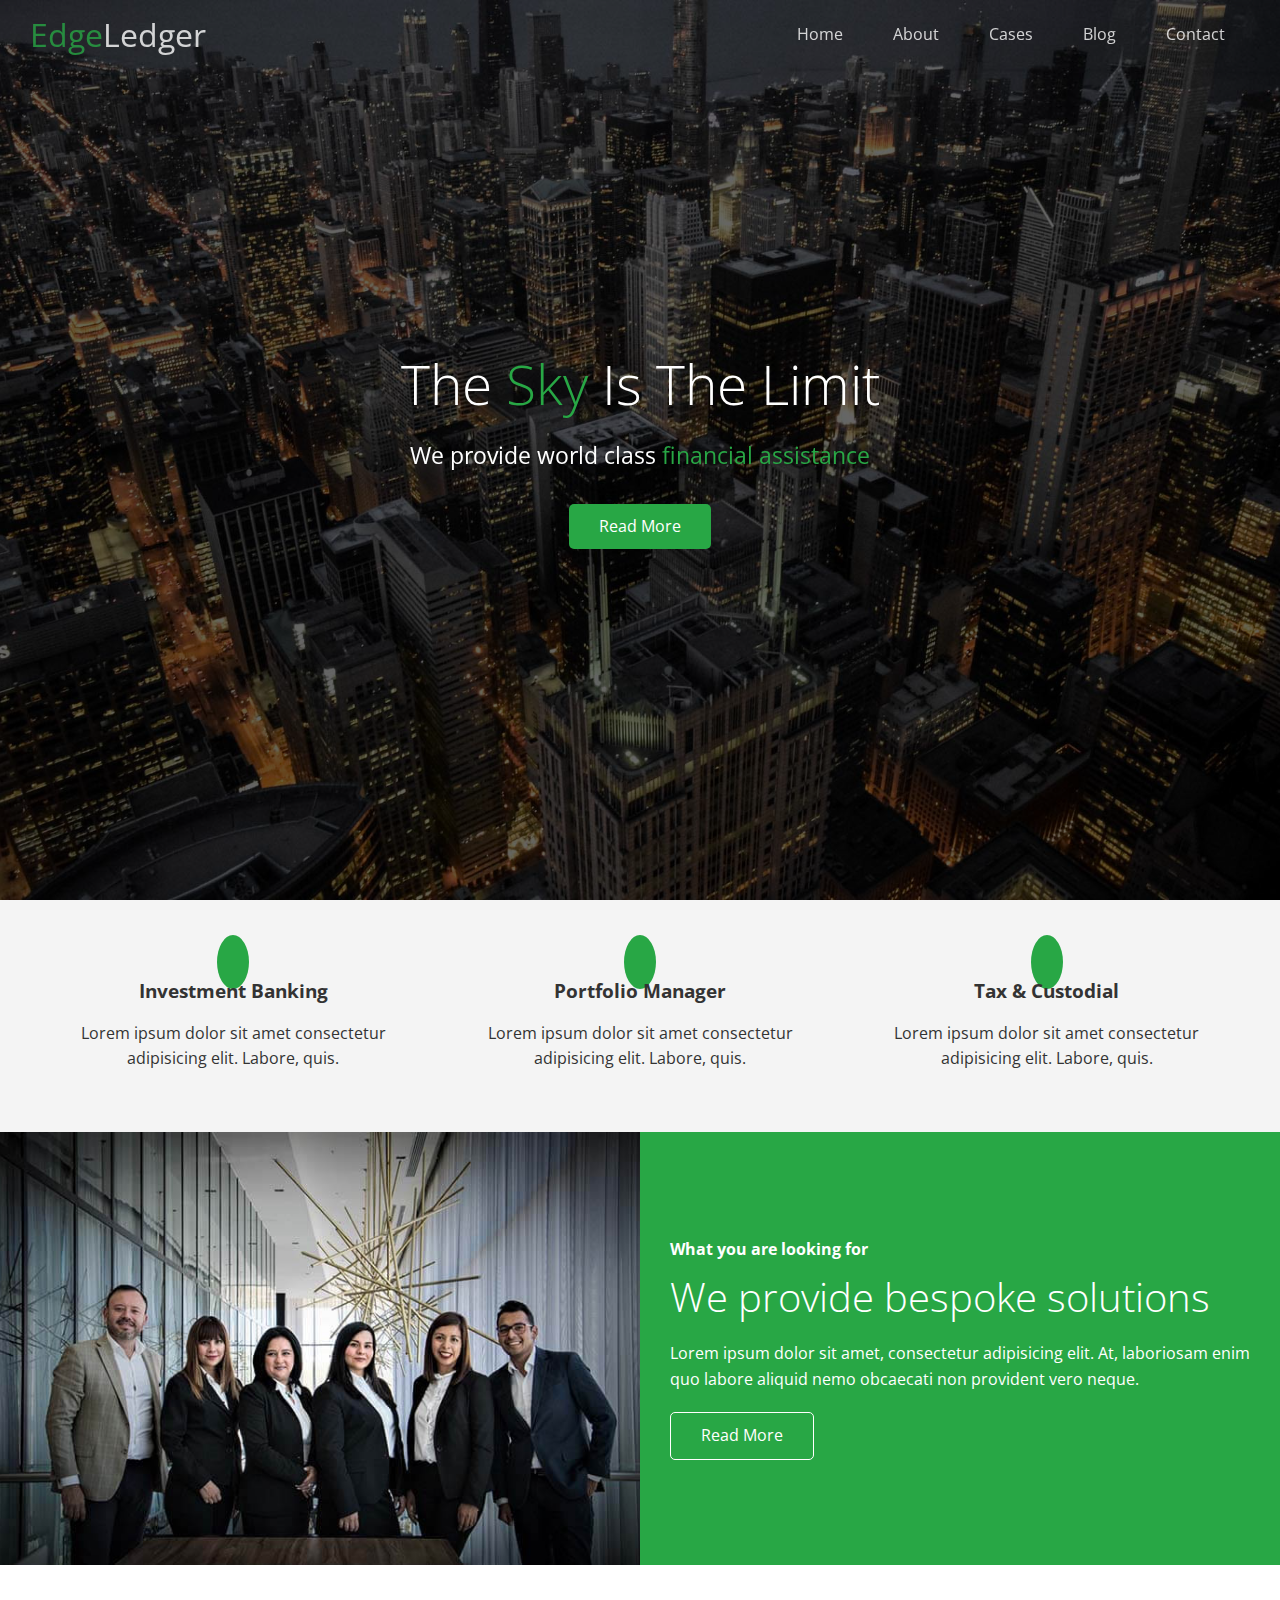
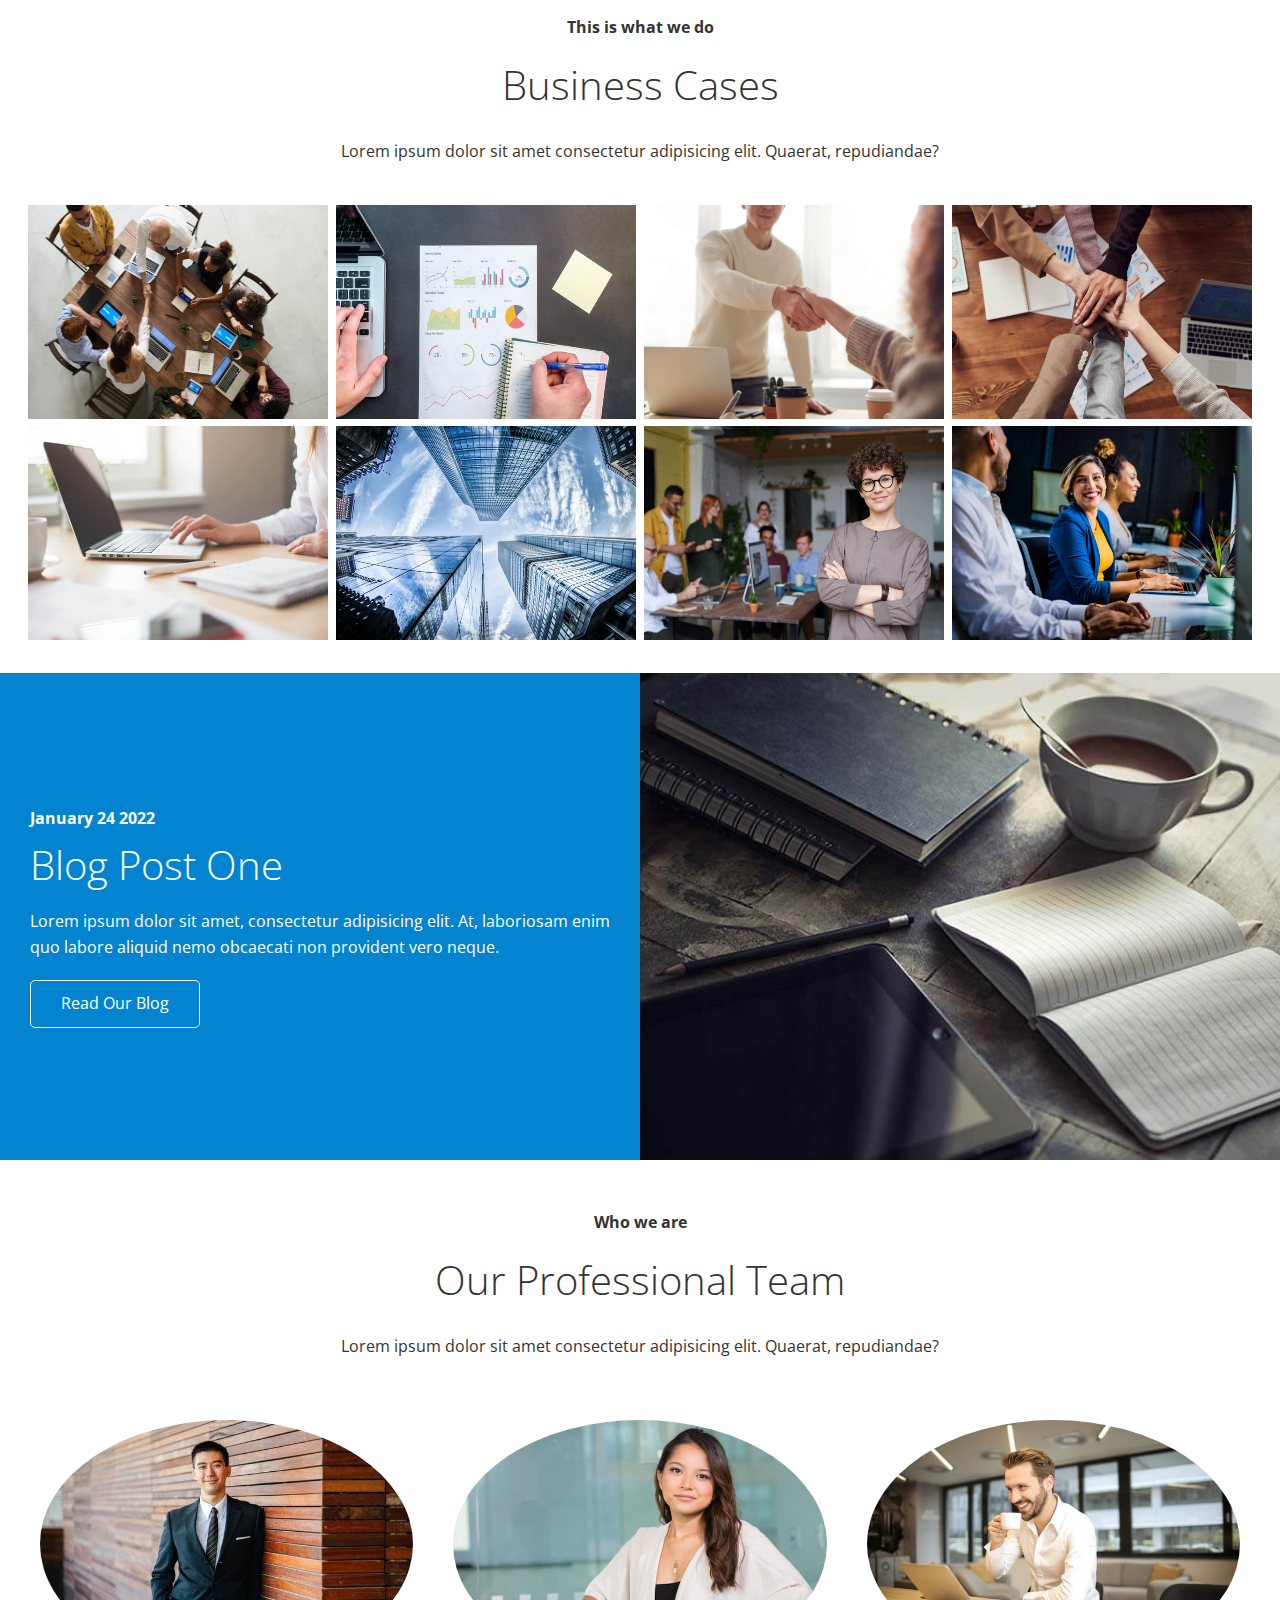
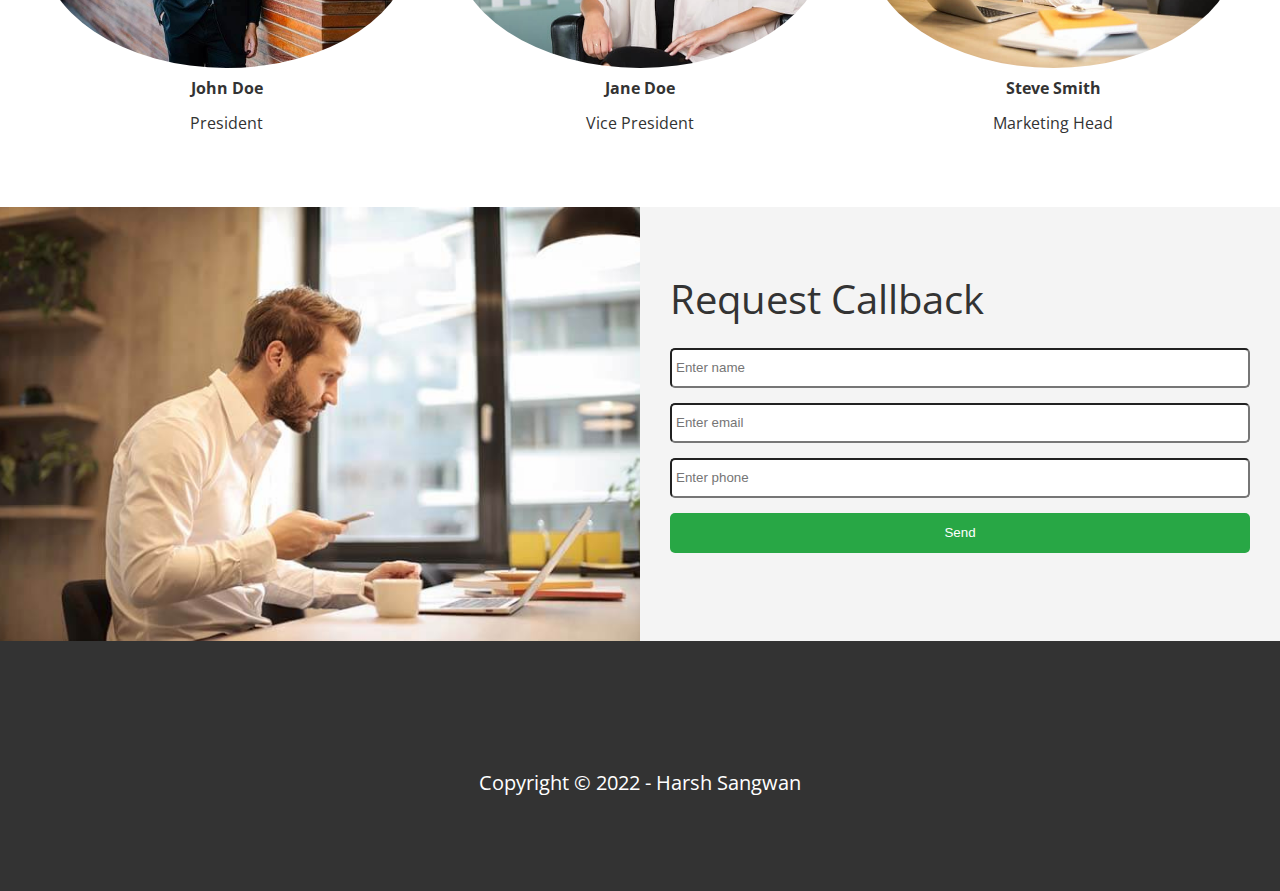
<file: index.html>
<!DOCTYPE html>
<html lang="en">

<head>
    <meta charset="UTF-8">
    <meta http-equiv="X-UA-Compatible" content="IE=edge">
    <meta name="viewport" content="width=device-width, initial-scale=1.0">

    <link rel="stylesheet" href="https://cdnjs.cloudflare.com/ajax/libs/font-awesome/6.0.0-beta3/css/all.min.css"
        integrity="sha512-Fo3rlrZj/k7ujTnHg4CGR2D7kSs0v4LLanw2qksYuRlEzO+tcaEPQogQ0KaoGN26/zrn20ImR1DfuLWnOo7aBA=="
        crossorigin="anonymous" referrerpolicy="no-referrer" />
    <link rel="shortcut icon" type="image/x-icon" href="Assets/Images/favicon.ico">
    <link rel="stylesheet" href="Assets/CSS/lightbox.min.css">
    <link rel="stylesheet" href="Assets/CSS/utility.css">
    <link rel="stylesheet" href="Assets/CSS/style.css">


    <script src="https://code.jquery.com/jquery-3.6.0.min.js"
        integrity="sha256-/xUj+3OJU5yExlq6GSYGSHk7tPXikynS7ogEvDej/m4=" crossorigin="anonymous"></script>
    <script src="Scripts/effects.js" defer></script>
    <script src="Scripts/lightbox.min.js"></script>
    <title>Welcome to EdgeLedger</title>
</head>

<body id="home">

    <header class="hero">

        <!-- Navbar -->
        <div class="navbar top" id="navbar">
            <h1 class="logo">
                <span class="text-primary"><i class="fas fa-book-open"></i>
                    Edge</span>Ledger
            </h1>

            <nav>
                <ul>
                    <li><a href="#home">Home</a></li>
                    <li><a href="#about">About</a></li>
                    <li><a href="#cases">Cases</a></li>
                    <li><a href="#blog">Blog</a></li>
                    <li><a href="#contact">Contact</a></li>
                </ul>
            </nav>
        </div>

        <!-- Showcase content -->
        <div class="content">
            <h1>The <span class="text-primary">Sky</span> Is The Limit</h1>
            <p>We provide world class <span class="text-primary">financial assistance</span></p>
            <a href="#about" class="btn"><i class="fas fa-chevron-right"></i>Read More</a>
        </div>
    </header>

    <main>

        <!-- About : Icons -->
        <section id="about" class="icons bg-light">

            <div class="flex-items">

                <div>
                    <i class="fas fas fa-university fa-2x"></i>

                    <div>
                        <h3>Investment Banking</h3>
                        <p>Lorem ipsum dolor sit amet consectetur adipisicing elit. Labore, quis.</p>
                    </div>
                </div>

                <div>
                    <i class="fas fas fas fa-book-reader fa-2x"></i>

                    <div>
                        <h3>Portfolio Manager</h3>
                        <p>Lorem ipsum dolor sit amet consectetur adipisicing elit. Labore, quis.</p>
                    </div>
                </div>

                <div>
                    <i class="fas fas fas fa-pencil-alt fa-2x"></i>

                    <div>
                        <h3>Tax & Custodial</h3>
                        <p>Lorem ipsum dolor sit amet consectetur adipisicing elit. Labore, quis.</p>
                    </div>
                </div>

            </div>
        </section>

        <!-- About : Solutions-->
        <div class="solutions flex-columns">

            <div class="row">

                <div class="column">

                    <div class="column-1">
                        <img src="Assets/Images/home/people.jpg" alt="">
                    </div>

                </div>

                <div class="column">

                    <div class="column-2 bg-primary">
                        <h4>What you are looking for</h4>
                        <h2>We provide bespoke solutions</h2>
                        <p>Lorem ipsum dolor sit amet, consectetur adipisicing elit. At, laboriosam enim quo labore
                            aliquid nemo obcaecati non provident vero neque.</p>
                        <a href="#" class="btn btn-outline"><i class="fas fa-chevron"></i>Read More</a>
                    </div>

                </div>

            </div>
        </div>

        <!-- About : Cases-->
        <section id="cases" class="cases flex-grid section-padding">

            <header class="section-header">
                <h4>This is what we do</h4>
                <h2>Business Cases</h2>
                <p>Lorem ipsum dolor sit amet consectetur adipisicing elit. Quaerat, repudiandae?</p>
            </header>

            <div class="row">

                <div class="column">
                    <a href="Assets/Images/cases/cases1.jpg" data-lightbox="cases"
                        data-title="Lorem ipsum dolor sit amet consectetur adipisicing elit. Quaerat, repudiandae?">
                        <img src="Assets/Images/cases/cases1.jpg" alt="">
                    </a>
                    <a href="Assets/Images/cases/cases2.jpg" data-lightbox="cases"
                        data-title="Lorem ipsum dolor sit amet consectetur adipisicing elit. Quaerat, repudiandae?">
                        <img src="Assets/Images/cases/cases2.jpg" alt="">
                    </a>
                </div>

                <div class="column">
                    <a href="Assets/Images/cases/cases3.jpg" data-lightbox="cases"
                        data-title="Lorem ipsum dolor sit amet consectetur adipisicing elit. Quaerat, repudiandae?">
                        <img src="Assets/Images/cases/cases3.jpg" alt="">
                    </a>
                    <a href="Assets/Images/cases/cases4.jpg" data-lightbox="cases"
                        data-title="Lorem ipsum dolor sit amet consectetur adipisicing elit. Quaerat, repudiandae?">
                        <img src="Assets/Images/cases/cases4.jpg" alt="">
                    </a>
                </div>

                <div class="column">
                    <a href="Assets/Images/cases/cases5.jpg" data-lightbox="cases"
                        data-title="Lorem ipsum dolor sit amet consectetur adipisicing elit. Quaerat, repudiandae?">
                        <img src="Assets/Images/cases/cases5.jpg" alt="">
                    </a>
                    <a href="Assets/Images/cases/cases6.jpg" data-lightbox="cases"
                        data-title="Lorem ipsum dolor sit amet consectetur adipisicing elit. Quaerat, repudiandae?">
                        <img src="Assets/Images/cases/cases6.jpg" alt="">
                    </a>
                </div>

                <div class="column">
                    <a href="Assets/Images/cases/cases7.jpg" data-lightbox="cases"
                        data-title="Lorem ipsum dolor sit amet consectetur adipisicing elit. Quaerat, repudiandae?">
                        <img src="Assets/Images/cases/cases7.jpg" alt="">
                    </a>
                    <a href="Assets/Images/cases/cases8.jpg" data-lightbox="cases"
                        data-title="Lorem ipsum dolor sit amet consectetur adipisicing elit. Quaerat, repudiandae?">
                        <img src="Assets/Images/cases/cases8.jpg" alt="">
                    </a>
                </div>



            </div>
        </section>

        <!-- About : Blog-->
        <section id="blog" class="blog flex-columns flex-reverse">

            <div class="row">

                <div class="column">

                    <div class="column-1">
                        <img src="Assets/Images/home/blog.jpg" alt="">
                    </div>

                </div>

                <div class="column">

                    <div class="column-2 bg-secondary">
                        <h4>January 24 2022</h4>
                        <h2>Blog Post One</h2>
                        <p>Lorem ipsum dolor sit amet, consectetur adipisicing elit. At, laboriosam enim quo labore
                            aliquid nemo obcaecati non provident vero neque.</p>
                        <a href="blog.html" class="btn btn-outline"><i class="fas fa-chevron"></i>Read Our Blog</a>
                    </div>

                </div>

            </div>
        </section>

        <!-- Team -->
        <section id="team" class="team section-padding">

            <header class="section-header">
                <h4>Who we are</h4>
                <h2>Our Professional Team</h2>
                <p>Lorem ipsum dolor sit amet consectetur adipisicing elit. Quaerat, repudiandae?</p>
            </header>

            <div class="flex-items">

                <div>
                    <img src="Assets/Images/team/person1.jpg" alt="">
                    <h4>John Doe</h4>
                    <p>President</p>
                </div>

                <div>
                    <img src="Assets/Images/team/person2.jpg" alt="">
                    <h4>Jane Doe</h4>
                    <p>Vice President</p>
                </div>

                <div>
                    <img src="Assets/Images/team/person3.jpg" alt="">
                    <h4>Steve Smith</h4>
                    <p>Marketing Head</p>
                </div>
            </div>
        </section>

        <!-- Contact -->
        <div id="contact" class="contact flex-columns">

            <div class="row">

                <div class="column">

                    <div class="column-1">
                        <img src="Assets/Images/home/contact.jpg" alt="">
                    </div>

                </div>

                <div class="column">

                    <div class="column-2 bg-light">
                        <h2>Request Callback</h2>
                        <form action="process.php" method="POST" class="callback-form">

                            <div class="form-control">
                                <label for="name"></label>
                                <input type="text" name="name" id="name" placeholder="Enter name">
                            </div>

                            <div class="form-control">
                                <label for="email"></label>
                                <input type="email" name="email" id="email" placeholder="Enter email">
                            </div>

                            <div class="form-control">
                                <label for="phone"></label>
                                <input type="text" name="phone" id="phone" placeholder="Enter phone">
                            </div>

                            <input type="submit" value="Send" id="submit" class="btn">
                        </form>
                    </div>

                </div>

            </div>
        </div>
    </main>

    <footer class="footer bg-dark">

        <div class="social">
            <a href="#"><i class="fab fab fa-facebook fa-3x"></i></a>
            <a href="#"><i class="fab fab fab fa-twitter fa-3x"></i></a>
            <a href="#"><i class="fab fab fab fa-youtube fa-3x"></i></a>
            <a href="#"><i class="fab fab fab fa-linkedin fa-3x"></i></a>
        </div>

        <p>Copyright &copy; 2022 - Harsh Sangwan</p>
    </footer>
</body>

</html>
</file>
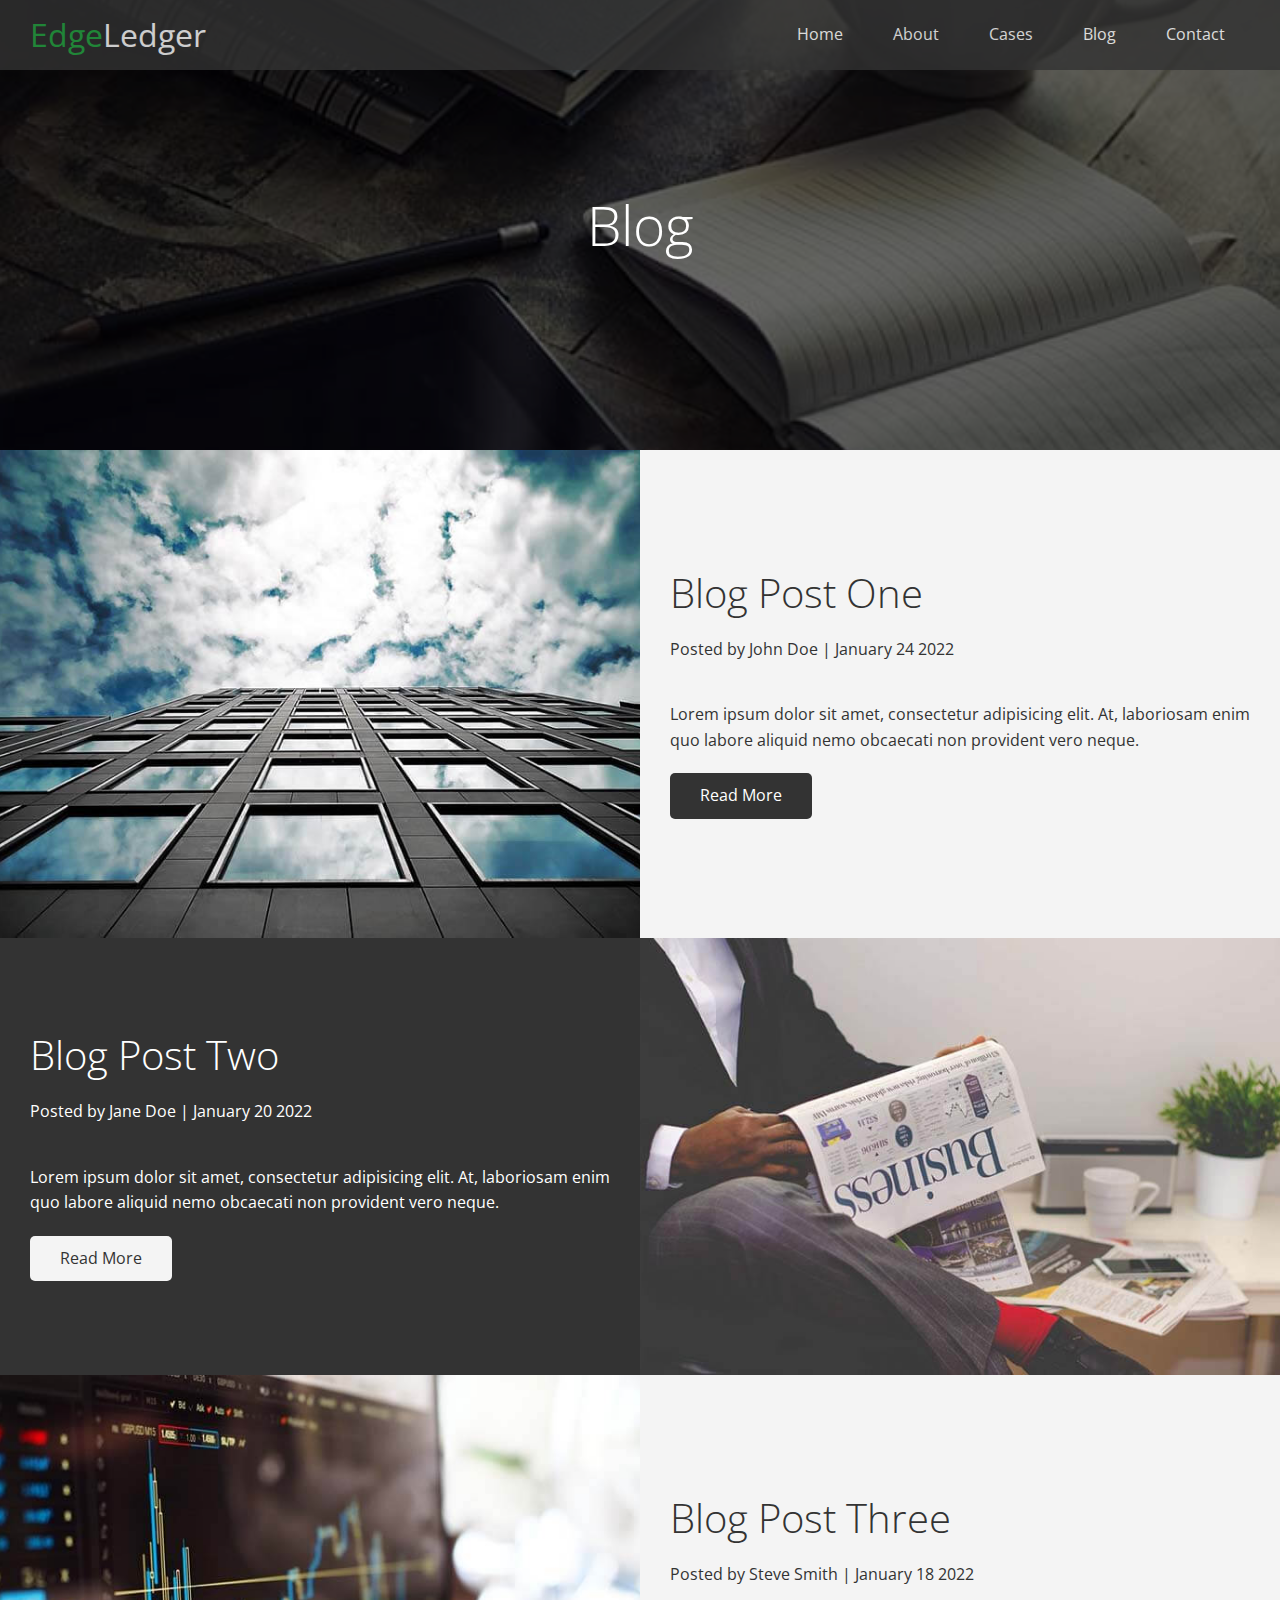
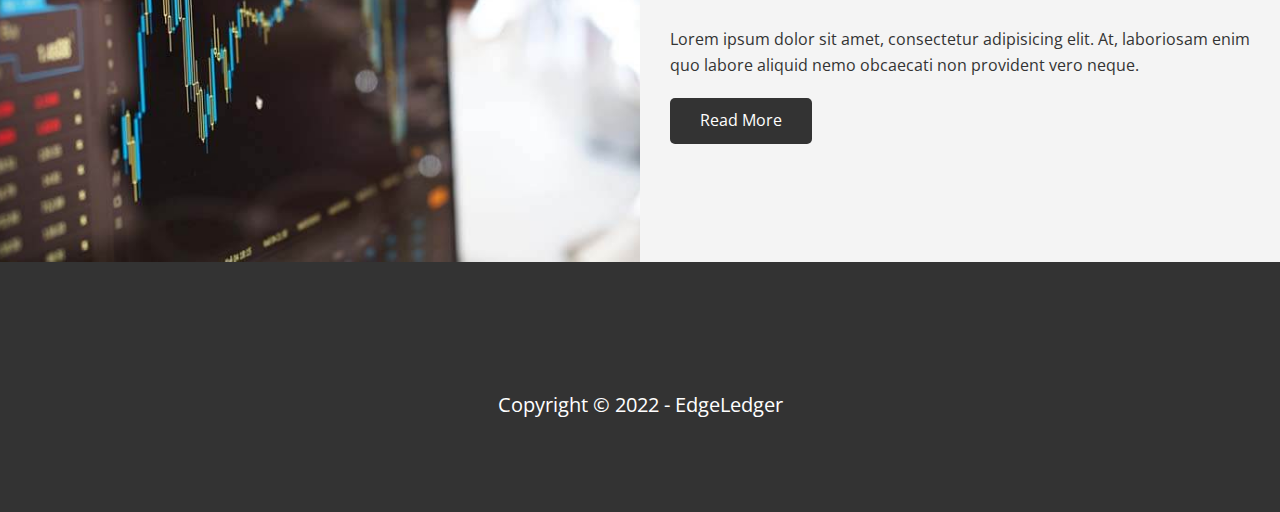
<file: blog.html>
<!DOCTYPE html>
<html lang="en">

<head>
    <meta charset="UTF-8">
    <meta http-equiv="X-UA-Compatible" content="IE=edge">
    <meta name="viewport" content="width=device-width, initial-scale=1.0">

    <link rel="stylesheet" href="https://cdnjs.cloudflare.com/ajax/libs/font-awesome/6.0.0-beta3/css/all.min.css"
        integrity="sha512-Fo3rlrZj/k7ujTnHg4CGR2D7kSs0v4LLanw2qksYuRlEzO+tcaEPQogQ0KaoGN26/zrn20ImR1DfuLWnOo7aBA=="
        crossorigin="anonymous" referrerpolicy="no-referrer" />
    <link rel="stylesheet" href="Assets/CSS/utility.css">
    <link rel="stylesheet" href="Assets/CSS/style.css">

    <script src="Scripts/effects.js" defer></script>

    <title>Read Our Blog</title>
</head>

<body id="home">

    <header class="hero blog">

        <!-- Navbar -->
        <div class="navbar" id="navbar">
            <h1 class="logo">
                <span class="text-primary"><i class="fas fa-book-open"></i>
                    Edge</span>Ledger
            </h1>

            <nav>
                <ul>
                    <li><a href="index.html">Home</a></li>
                    <li><a href="index.html#about">About</a></li>
                    <li><a href="index.html#cases">Cases</a></li>
                    <li><a href="index.html#blog">Blog</a></li>
                    <li><a href="index.html#contact">Contact</a></li>
                </ul>
            </nav>
        </div>

        <!-- Showcase content -->
        <div class="content">
            <h1>Blog</h1>
        </div>
    </header>

    <main>

        <!-- Blogs -->
        <article class="flex-columns">

            <div class="row">

                <div class="column">

                    <div class="column-1">
                        <img src="Assets/Images/blog/blog1.jpg" alt="">
                    </div>

                </div>

                <div class="column">

                    <div class="column-2 bg-light">
                        <h2>Blog Post One</h2>
                        <p class="meta">
                            <i class="fas far fa-user"></i>Posted by John Doe | January 24 2022
                        </p>
                        <p>Lorem ipsum dolor sit amet, consectetur adipisicing elit. At, laboriosam enim quo labore
                            aliquid nemo obcaecati non provident vero neque.</p>
                        <a href="post.html" class="btn btn-dark"><i class="fas fa-chevron"></i>Read More</a>
                    </div>

                </div>

            </div>
        </article>

        <article class="flex-columns flex-reverse">

            <div class="row">

                <div class="column">

                    <div class="column-1">
                        <img src="Assets/Images/blog/blog2.jpg" alt="">
                    </div>

                </div>

                <div class="column">

                    <div class="column-2 bg-dark">
                        <h2>Blog Post Two</h2>
                        <p class="meta">
                            <i class="fas far fa-user"></i>Posted by Jane Doe | January 20 2022
                        </p>
                        <p>Lorem ipsum dolor sit amet, consectetur adipisicing elit. At, laboriosam enim quo labore
                            aliquid nemo obcaecati non provident vero neque.</p>
                        <a href="post.html" class="btn btn-light"><i class="fas fa-chevron"></i>Read More</a>
                    </div>

                </div>

            </div>
        </article>

        <article class="flex-columns">

            <div class="row">

                <div class="column">

                    <div class="column-1">
                        <img src="Assets/Images/blog/blog3.jpg" alt="">
                    </div>

                </div>

                <div class="column">

                    <div class="column-2 bg-light">
                        <h2>Blog Post Three</h2>
                        <p class="meta">
                            <i class="fas far fa-user"></i>Posted by Steve Smith | January 18 2022
                        </p>
                        <p>Lorem ipsum dolor sit amet, consectetur adipisicing elit. At, laboriosam enim quo labore
                            aliquid nemo obcaecati non provident vero neque.</p>
                        <a href="post.html" class="btn btn-dark"><i class="fas fa-chevron"></i>Read More</a>
                    </div>

                </div>

            </div>
        </article>
    </main>
    <footer class="footer bg-dark">

        <div class="social">
            <a href="#"><i class="fab fab fa-facebook fa-3x"></i></a>
            <a href="#"><i class="fab fab fab fa-twitter fa-3x"></i></a>
            <a href="#"><i class="fab fab fab fa-youtube fa-3x"></i></a>
            <a href="#"><i class="fab fab fab fa-linkedin fa-3x"></i></a>
        </div>

        <p>Copyright &copy; 2022 - EdgeLedger</p>
    </footer>
</body>

</html>
</file>
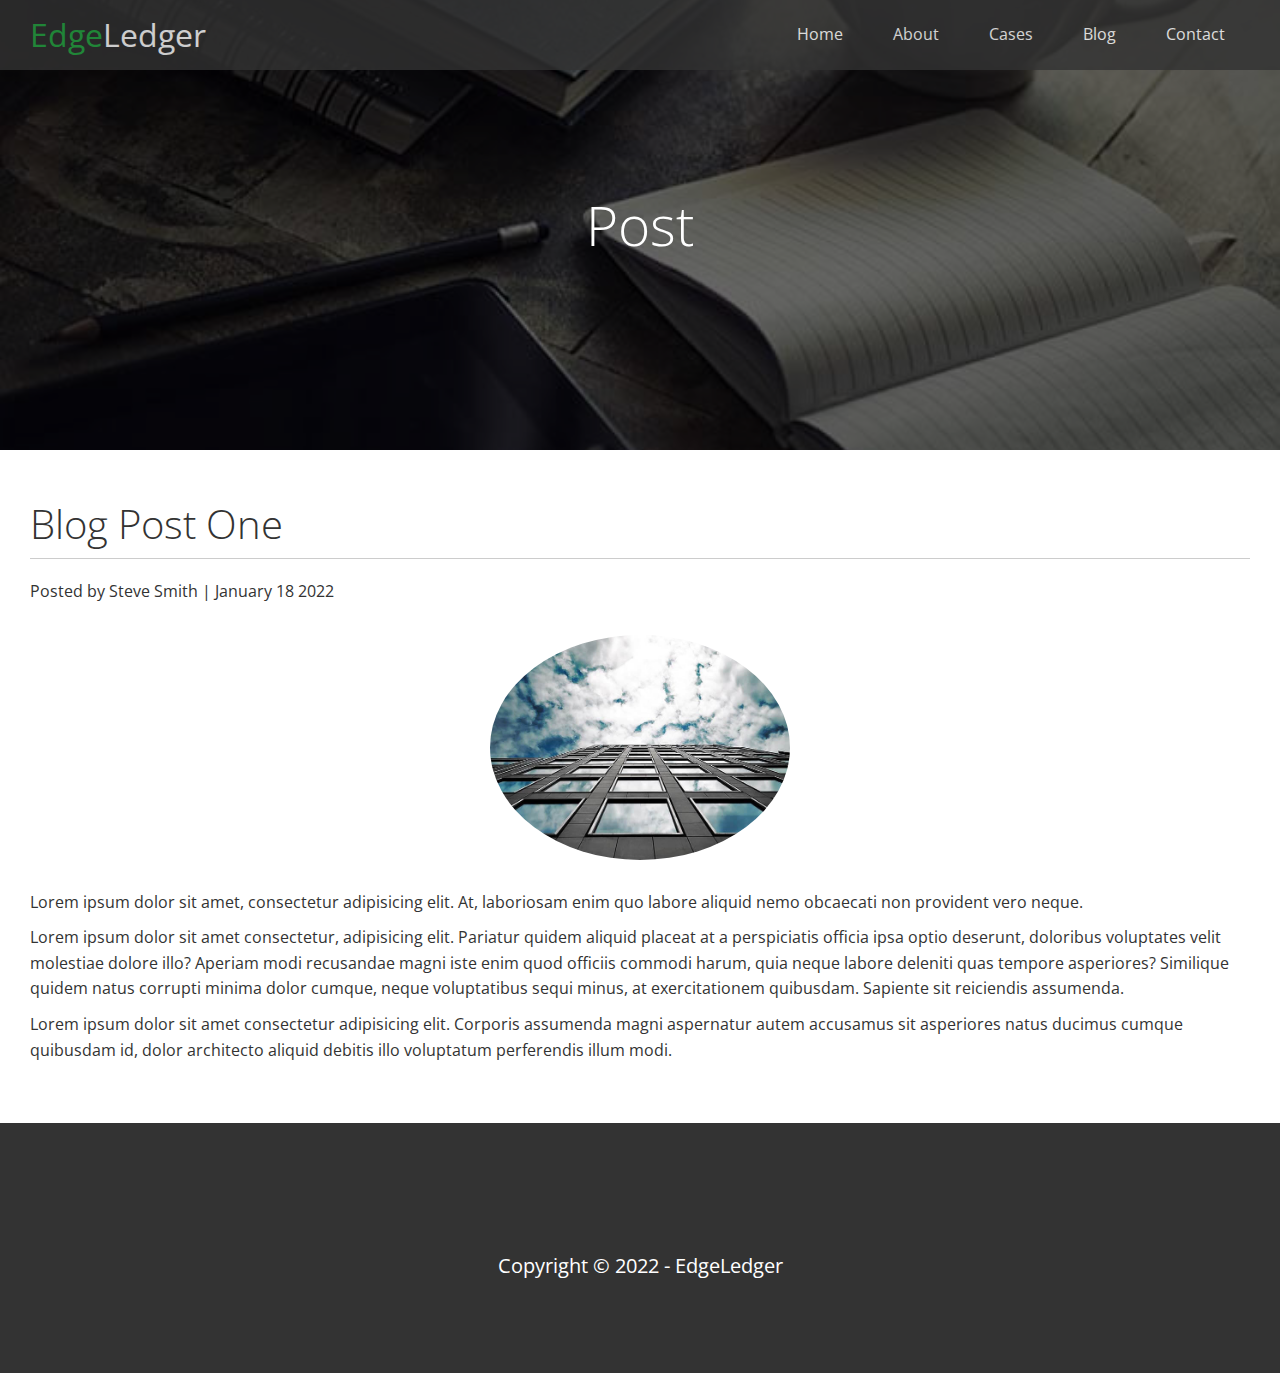
<file: post.html>
<!DOCTYPE html>
<html lang="en">

    <head>
        <meta charset="UTF-8">
        <meta http-equiv="X-UA-Compatible" content="IE=edge">
        <meta name="viewport" content="width=device-width, initial-scale=1.0">

        <link rel="stylesheet" href="https://cdnjs.cloudflare.com/ajax/libs/font-awesome/6.0.0-beta3/css/all.min.css"
            integrity="sha512-Fo3rlrZj/k7ujTnHg4CGR2D7kSs0v4LLanw2qksYuRlEzO+tcaEPQogQ0KaoGN26/zrn20ImR1DfuLWnOo7aBA=="
            crossorigin="anonymous" referrerpolicy="no-referrer" />
        <link rel="stylesheet" href="Assets/CSS/utility.css">
        <link rel="stylesheet" href="Assets/CSS/style.css">

        <script src="Scripts/effects.js" defer></script>

        <title>Post One</title>
    </head>

    <body id="home">

        <header class="hero blog">

            <!-- Navbar -->
            <div class="navbar" id="navbar">
                <h1 class="logo">
                    <span class="text-primary"><i class="fas fa-book-open"></i>
                        Edge</span>Ledger
                </h1>

                <nav>
                    <ul>
                        <li><a href="index.html">Home</a></li>
                        <li><a href="index.html#about">About</a></li>
                        <li><a href="index.html#cases">Cases</a></li>
                        <li><a href="index.html#blog">Blog</a></li>
                        <li><a href="index.html#contact">Contact</a></li>
                    </ul>
                </nav>
            </div>

            <!-- Showcase content -->
            <div class="content">
                <h1>Post</h1>
            </div>
        </header>

        <main>

            <section class="post">
                <h2>Blog Post One</h2>
                <p class="meta">
                    <i class="fas far fa-user"></i>Posted by Steve Smith | January 18 2022
                </p>
                <img src="Assets/Images/blog/blog1.jpg" alt="">
                <p>Lorem ipsum dolor sit amet, consectetur adipisicing elit. At, laboriosam enim quo labore
                    aliquid nemo obcaecati non provident vero neque.</p>
                <p>Lorem ipsum dolor sit amet consectetur, adipisicing elit. Pariatur quidem aliquid placeat at a
                    perspiciatis officia ipsa optio deserunt, doloribus voluptates velit molestiae dolore illo? Aperiam
                    modi recusandae magni iste enim quod officiis commodi harum, quia neque labore deleniti quas tempore
                    asperiores? Similique quidem natus corrupti minima dolor cumque, neque voluptatibus sequi minus, at
                    exercitationem quibusdam. Sapiente sit reiciendis assumenda.</p>
                <p>Lorem ipsum dolor sit amet consectetur adipisicing elit. Corporis assumenda magni aspernatur autem
                    accusamus sit asperiores natus ducimus cumque quibusdam id, dolor architecto aliquid debitis illo
                    voluptatum perferendis illum modi.</p>
            </section>
        </main>

        <footer class="footer bg-dark">

            <div class="social">
                <a href="#"><i class="fab fab fa-facebook fa-3x"></i></a>
                <a href="#"><i class="fab fab fab fa-twitter fa-3x"></i></a>
                <a href="#"><i class="fab fab fab fa-youtube fa-3x"></i></a>
                <a href="#"><i class="fab fab fab fa-linkedin fa-3x"></i></a>
            </div>

            <p>Copyright &copy; 2022 - EdgeLedger</p>
        </footer>
    </body>

</html>
</file>
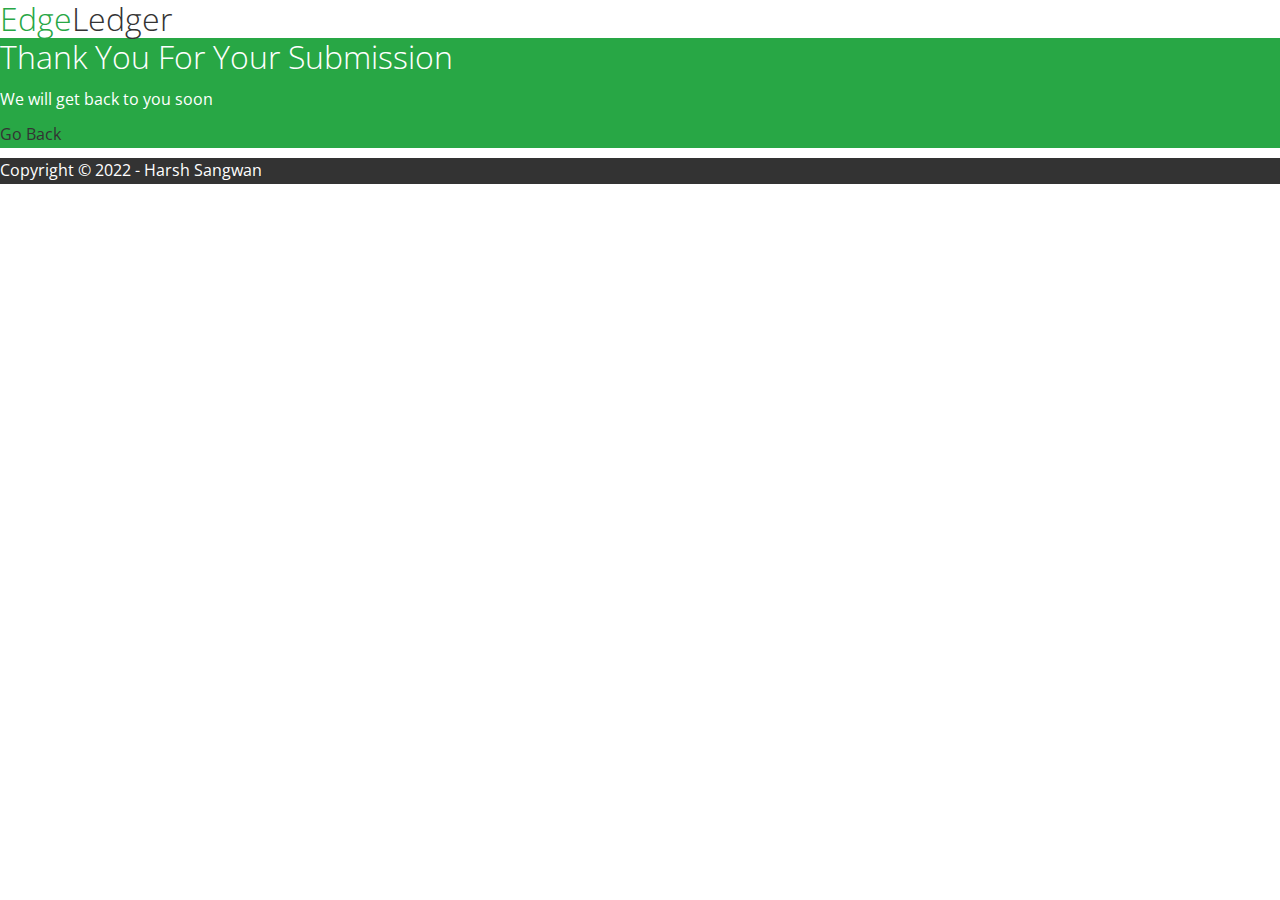
<file: success.html>
<!DOCTYPE html>
<html lang="en">

<head>
    <meta charset="UTF-8">
    <meta http-equiv="X-UA-Compatible" content="IE=edge">
    <meta name="viewport" content="width=device-width, initial-scale=1.0">

    <link rel="stylesheet" href="https://cdnjs.cloudflare.com/ajax/libs/font-awesome/6.0.0-beta3/css/all.min.css"
        integrity="sha512-Fo3rlrZj/k7ujTnHg4CGR2D7kSs0v4LLanw2qksYuRlEzO+tcaEPQogQ0KaoGN26/zrn20ImR1DfuLWnOo7aBA=="
        crossorigin="anonymous" referrerpolicy="no-referrer" />
    <link rel="shortcut icon" type="image/x-icon" href="Assets/Images/favicon.ico">
    <link rel="stylesheet" href="Assets/CSS/lightbox.min.css">
    <link rel="stylesheet" href="Assets/CSS/utility.css">
    <link rel="stylesheet" href="Assets/CSS/style.css">


    <script src="https://code.jquery.com/jquery-3.6.0.min.js"
        integrity="sha256-/xUj+3OJU5yExlq6GSYGSHk7tPXikynS7ogEvDej/m4=" crossorigin="anonymous"></script>
    <script src="Scripts/effects.js" defer></script>
    <script src="Scripts/lightbox.min.js"></script>
    <title>Welcome to EdgeLedger</title>
</head>

<body id="home">

    <nav>
        <h1 class="logo">
            <span class="text-primary"><i class="fas fa-book-open"></i>
                Edge</span>Ledger
        </h1>
    </nav>


    <section id="success" class="bg-primary py-1 text-center">
        <div class="container">
            <h1 class="l-heading">Thank You For Your Submission</h1>
            <p class="lead">We will get back to you soon</p>
            <a href="/index.html">Go Back</a>
        </div>
    </section>
    
    <!-- Footer -->
    <footer id="main-footer" class="text-center bg-dark py-1">

        <div class="container">
            <p>Copyright &copy; 2022 - Harsh Sangwan</p>
        </div>

    </footer>

</body>

</html>
</file>
<file: Assets/CSS/utility.css>
/* Text */
.text-primary{

    color:#28a745;
}

.text-secondary{

    color:#0284d0;
}


/* Button */
.btn{

    display: inline-block;
    background-color: #28a745;
    color:#fff;
    padding:10px 30px;
    border: none;
    border-radius: 5px;
}

.btn:hover{

    opacity: 0.9;
}

.btn-outline{

    background: transparent;
    border: 1px solid #fff;
}

.btn-primary,.bg-primary{

    background-color: #28a745;
    color:#fff;    
}

.btn-secondary,.bg-secondary{

    background-color: #0284d0;
    color:#fff;    
}

.btn-dark,.bg-dark{

    background-color: #333;
    color:#fff;    
}

.btn-light,.bg-light{

    background-color: #f4f4f4;
    color:#333;    
}

/* Flex Items */
.flex-items{

    display: flex;
    justify-content: center;
    align-items: center;
    text-align: center;

}

.flex-items>div{

    padding:20px;
}

/* Flex Columns */

.flex-columns.flex-reverse .row{

    flex-direction: row-reverse;
}

.flex-columns .row{

    display: flex;
    flex-direction: row;
    flex-wrap: wrap;
    width: 100%;
}

.flex-columns .column{

    display: flex;
    flex-direction: column;
    flex-basis: 100%;
    flex: 1;
}

.flex-columns .column-1,
.flex-columns .column-2{

    height: 100%;
}

.flex-columns img{

    width: 100%;
    height: 100%;
    object-fit: cover;
}

.flex-columns .column-2{

    display: flex;
    flex-direction: column;
    align-items: flex-start;
    justify-content: center;
    padding:30px;
}

.flex-columns h2{

    font-size: 40px;
    font-weight: 100;
}

.flex-columns h4{

    margin-bottom: 10px;
}

.flex-columns p{

    margin: 20px 0;
}

/* Section Header */
.section-header{

    display: flex;
    flex-direction: column;
    align-items: center;
    justify-content: center;
    text-align: center;
    padding:30px;
}

.section-header h2{

    font-size: 40px;
    margin: 20px 0;
}

.section-padding{

    padding:20px 20px 40px;
}

/* Flex Grid */
.flex-grid .row{

    display: flex;
    flex-wrap: wrap;
    padding:0 4px;
}

.flex-grid .column{

    flex: 25%;
    max-width: 25%;
    padding:0 4px;
}

.flex-grid .column img{

    height: 50%;
}
</file>
<file: Assets/CSS/style.css>
/* Global */
@import url('https://fonts.googleapis.com/css2?family=Open+Sans:wght@300;400&display=swap');

*{
    box-sizing: border-box;
    margin: 0;
    padding: 0;
    scroll-behavior: smooth;
}

body{

    font-family: 'Open Sans', sans-serif;
    background-color: #fff;
    color:#333;
    line-height: 1.6;
}

h1,h2{

    font-weight: 300;
    line-height: 1.2;
}

p{

    margin: 10px 0;
}

ul{

    list-style: none;
}

a{

    text-decoration: none;
    color:#333;
}

img{

    width: 100%;
}

/* Navbar */
.navbar{

    display: flex;
    align-items: center;
    justify-content: space-between;
    text-align: center;
    background-color: #333;
    color:#fff;
    padding: 0 30px;
    width: 100%;
    height: 70px;
    opacity: 0.8;
    position: fixed;
    top:0;
    transition: 0.5s;
}

.navbar.top{

    background-color: transparent;
}

.navbar ul{

    display: flex;
}

.navbar a{

    color:#fff;
    padding: 10px 20px;
    margin: 0 5px;
}

.navbar a:hover{

    border-bottom: 2px solid #28a745;
}

.navbar .logo{

    font-weight: 400;
}

/* Hero */
.hero{

    background: url("../Images/home/showcase.jpg") no-repeat center center/cover;
    height: 100vh;
    position: relative;
    color:#fff;
}

.hero .content{

    display: flex;
    flex-direction: column;
    align-items: center;
    justify-content: center;
    text-align: center;
    height: 100%;
    padding:0 20px;
}

.hero::before{

    content: '';
    position: absolute;
    top:0;
    left:0;
    width: 100%;
    height: 100%;
    background: rgba(0,0,0,0.6);
}

.hero *{

    z-index: 10;
}

.hero.blog{

    background: url("../Images/home/blog.jpg") no-repeat center center/cover;
    height: 50vh;
}
.content h1{

    font-size: 55px;
}

.content p{

    font-size: 23px;
    max-width: 600px;
    margin: 20px 0 30px;
}

/* Icons */
.icons{

    padding:30px;
}

.icons h3{

    font-weight: bold;
    margin-bottom: 15px;
}

.icons i{

    background-color: #28a745;
    color:#fff;
    padding:1rem;
    margin-bottom: 15px;
    border-radius: 50%;
}


/* Cases */
.cases img:hover{

    cursor: pointer;
    opacity: 0.7;
}

/* Team */
.team img{

    border-radius: 50%;
}

/* Callback-form */
.contact h2{

    font-weight: 400;
}

.callback-form{

    width: 100%;
    padding:20px 0;
}

.callback-form .form-control{

    margin-bottom: 15px;
}

.callback-form label{

    display: block;
    margin-bottom: 5px;
}

.callback-form input{

    width: 100%;
    height: 40px;
    padding:4px;
    border-radius: 5px;
}

.callback-form input:focus{

    outline-color: #28a745;
}


/* Post */
.post{

    padding:50px 30px;
}

.post h2{

    font-size: 40px;
    margin-bottom: 20px;
    padding-bottom: 10px;
    border-bottom: 1px solid #ccc;
}

.post .meta{

    margin-bottom: 30px;
}

.post img{

    width: 300px;
    border-radius: 50%;
    display: block;
    margin: 0 auto 30px;
}

/* Footer */
.footer{

    display: flex;
    flex-direction: column;
    justify-content: center;
    align-items: center;
    text-align: center;
    height: 250px;
}

.footer a{

    color:#fff;
}

.footer a:hover{

    color:#28a745;
}

.footer .social>*{

    margin-right: 15px;
}

.footer p{

    font-size: 20px;
    margin-top: 20px;
}


/* Mobile */
@media (max-width:768px){

    .navbar{

        flex-direction: column;
        padding:20px;
        height: 120px;
    }

    .navbar a{

        padding: 10px 15px;
    }

    .flex-items{

        flex-direction: column;
    }

    .flex-columns .column, .flex-grid .column{

        flex: 100%;
        max-width: 100%;
    }

    .flex-grid .column{

        padding:10px;
    }

    .team img{

        width: 70%;
    }

}
</file>
